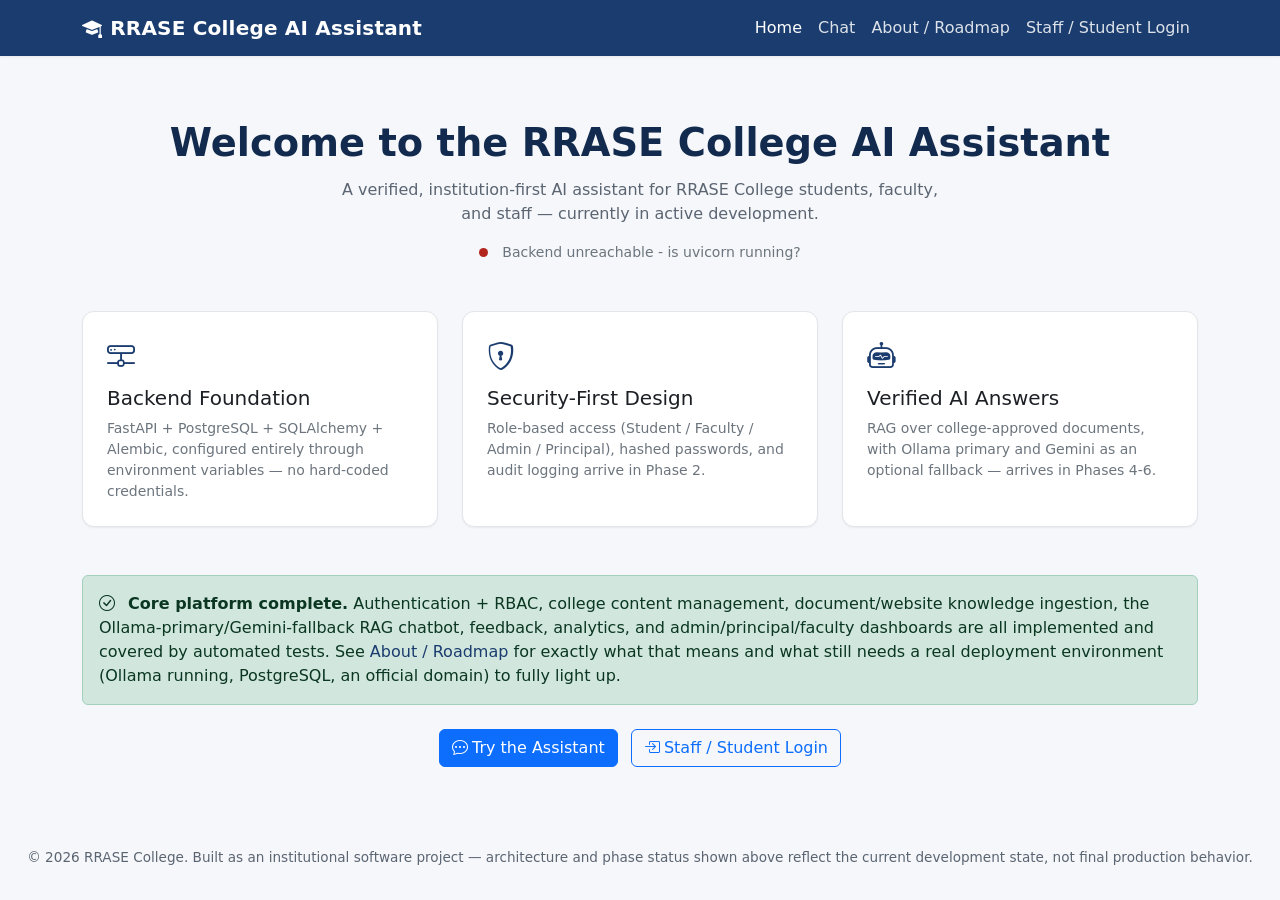
<file: frontend/index.html>
<!DOCTYPE html>
<html lang="en">
<head>
  <meta charset="UTF-8" />
  <meta name="viewport" content="width=device-width, initial-scale=1.0" />
  <title>RRASE College AI Assistant</title>
  <link
    href="https://cdn.jsdelivr.net/npm/bootstrap@5.3.3/dist/css/bootstrap.min.css"
    rel="stylesheet"
  />
  <link
    rel="stylesheet"
    href="https://cdn.jsdelivr.net/npm/bootstrap-icons@1.11.3/font/bootstrap-icons.css"
  />
  <link rel="stylesheet" href="assets/css/style.css" />
</head>
<body>
  <nav class="navbar navbar-expand-lg rrase-navbar">
    <div class="container">
      <a class="navbar-brand" href="index.html">
        <i class="bi bi-mortarboard-fill me-2"></i>RRASE College AI Assistant
      </a>
      <button
        class="navbar-toggler"
        type="button"
        data-bs-toggle="collapse"
        data-bs-target="#navMain"
      >
        <span class="navbar-toggler-icon"></span>
      </button>
      <div class="collapse navbar-collapse" id="navMain">
        <ul class="navbar-nav ms-auto">
          <li class="nav-item"><a class="nav-link" href="index.html">Home</a></li>
          <li class="nav-item"><a class="nav-link" href="chat.html">Chat</a></li>
          <li class="nav-item"><a class="nav-link" href="about.html">About / Roadmap</a></li>
          <li class="nav-item"><a class="nav-link" href="login.html">Staff / Student Login</a></li>
        </ul>
      </div>
    </div>
  </nav>

  <section class="rrase-hero">
    <div class="container">
      <h1>Welcome to the RRASE College AI Assistant</h1>
      <p>
        A verified, institution-first AI assistant for RRASE College students,
        faculty, and staff — currently in active development.
      </p>

      <div class="d-flex justify-content-center align-items-center gap-2 mt-3">
        <span id="rrase-status-indicator" class="rrase-status-dot rrase-status-down"></span>
        <span id="rrase-status-label" class="text-secondary small">Checking backend status…</span>
      </div>
    </div>
  </section>

  <div class="container pb-5">
    <div class="row g-4 justify-content-center">
      <div class="col-md-4">
        <div class="rrase-card p-4 h-100">
          <i class="bi bi-hdd-network fs-3" style="color: var(--brand-primary)"></i>
          <h5 class="mt-2">Backend Foundation</h5>
          <p class="text-secondary small mb-0">
            FastAPI + PostgreSQL + SQLAlchemy + Alembic, configured entirely
            through environment variables — no hard-coded credentials.
          </p>
        </div>
      </div>
      <div class="col-md-4">
        <div class="rrase-card p-4 h-100">
          <i class="bi bi-shield-lock fs-3" style="color: var(--brand-primary)"></i>
          <h5 class="mt-2">Security-First Design</h5>
          <p class="text-secondary small mb-0">
            Role-based access (Student / Faculty / Admin / Principal),
            hashed passwords, and audit logging arrive in Phase 2.
          </p>
        </div>
      </div>
      <div class="col-md-4">
        <div class="rrase-card p-4 h-100">
          <i class="bi bi-robot fs-3" style="color: var(--brand-primary)"></i>
          <h5 class="mt-2">Verified AI Answers</h5>
          <p class="text-secondary small mb-0">
            RAG over college-approved documents, with Ollama primary and
            Gemini as an optional fallback — arrives in Phases 4-6.
          </p>
        </div>
      </div>
    </div>

    <div class="alert alert-success mt-5 mb-0" role="alert">
      <i class="bi bi-check-circle me-2"></i>
      <strong>Core platform complete.</strong> Authentication + RBAC, college
      content management, document/website knowledge ingestion, the
      Ollama-primary/Gemini-fallback RAG chatbot, feedback, analytics, and
      admin/principal/faculty dashboards are all implemented and covered by
      automated tests. See <a href="about.html">About / Roadmap</a> for
      exactly what that means and what still needs a real deployment
      environment (Ollama running, PostgreSQL, an official domain) to fully
      light up.
    </div>

    <div class="text-center mt-4">
      <a href="chat.html" class="btn btn-primary me-2"><i class="bi bi-chat-dots me-1"></i>Try the Assistant</a>
      <a href="login.html" class="btn btn-outline-primary"><i class="bi bi-box-arrow-in-right me-1"></i>Staff / Student Login</a>
    </div>
  </div>

  <footer class="rrase-footer">
    &copy; 2026 RRASE College. Built as an institutional software project —
    architecture and phase status shown above reflect the current
    development state, not final production behavior.
  </footer>

  <script
    src="https://cdn.jsdelivr.net/npm/bootstrap@5.3.3/dist/js/bootstrap.bundle.min.js"
  ></script>
  <script src="assets/js/config.js"></script>
  <script src="assets/js/main.js"></script>
</body>
</html>
</file>
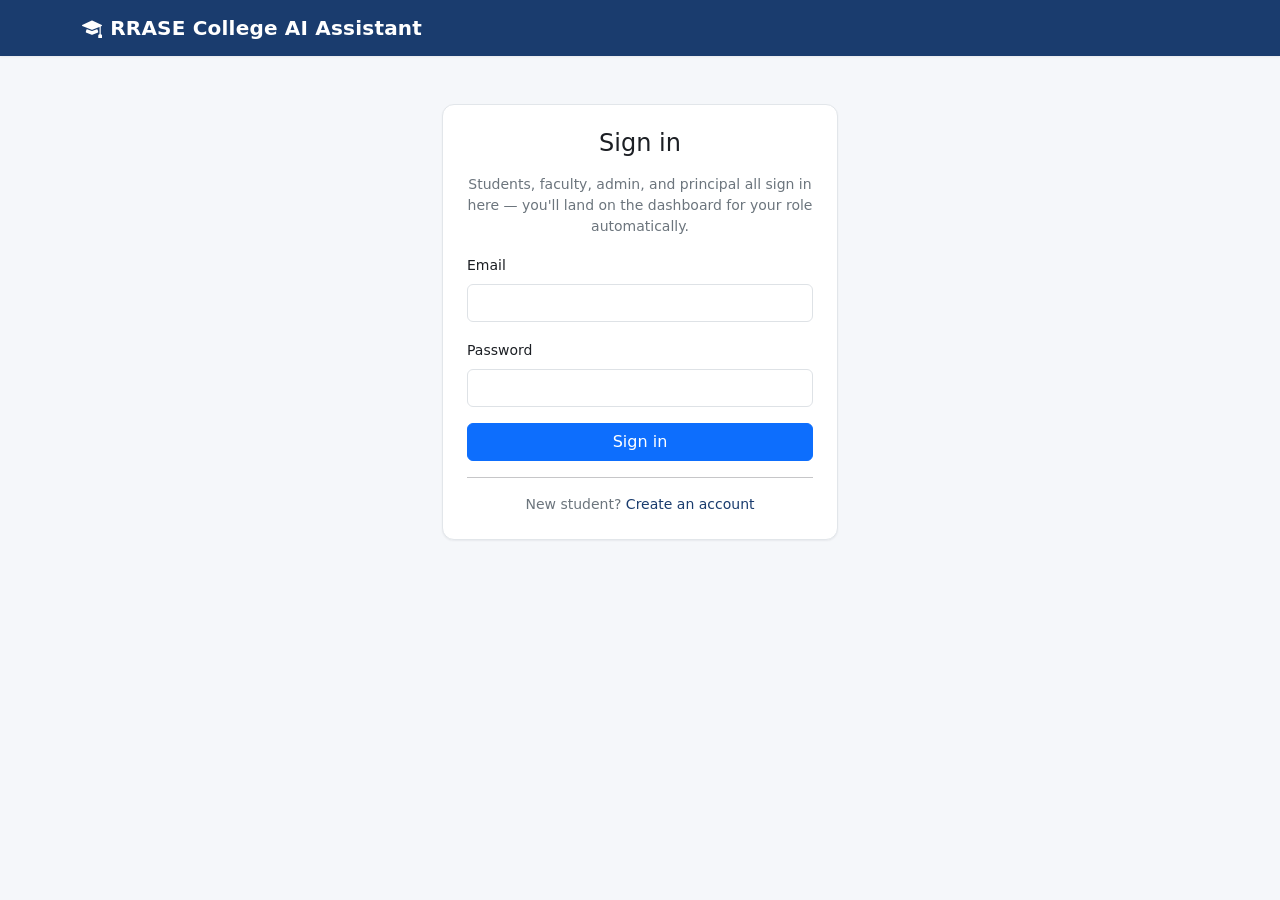
<file: frontend/admin/index.html>
<!DOCTYPE html>
<html lang="en">
<head>
  <meta charset="UTF-8" />
  <meta name="viewport" content="width=device-width, initial-scale=1.0" />
  <title>Admin Dashboard - RRASE College AI Assistant</title>
  <link href="https://cdn.jsdelivr.net/npm/bootstrap@5.3.3/dist/css/bootstrap.min.css" rel="stylesheet" />
  <link rel="stylesheet" href="https://cdn.jsdelivr.net/npm/bootstrap-icons@1.11.3/font/bootstrap-icons.css" />
  <link rel="stylesheet" href="../assets/css/style.css" />
</head>
<body>
  <nav class="navbar navbar-expand-lg rrase-navbar">
    <div class="container-fluid px-4">
      <a class="navbar-brand" href="index.html"><i class="bi bi-shield-lock me-2"></i>Admin Dashboard</a>
      <div class="d-flex">
        <a href="../chat.html" class="btn btn-sm btn-outline-light me-2">View Chat</a>
        <button id="logoutBtn" class="btn btn-sm btn-light">Logout</button>
      </div>
    </div>
  </nav>

  <div class="container-fluid px-4 py-3">
    <ul class="nav nav-pills mb-3 flex-wrap" id="tabNav">
      <li class="nav-item"><button class="nav-link active" data-tab="overview">Overview</button></li>
      <li class="nav-item"><button class="nav-link" data-tab="college_info">College Info</button></li>
      <li class="nav-item"><button class="nav-link" data-tab="departments">Departments</button></li>
      <li class="nav-item"><button class="nav-link" data-tab="faculty">Faculty</button></li>
      <li class="nav-item"><button class="nav-link" data-tab="courses">Courses</button></li>
      <li class="nav-item"><button class="nav-link" data-tab="faqs">FAQs</button></li>
      <li class="nav-item"><button class="nav-link" data-tab="notices">Notices</button></li>
      <li class="nav-item"><button class="nav-link" data-tab="events">Events</button></li>
      <li class="nav-item"><button class="nav-link" data-tab="facilities">Facilities</button></li>
      <li class="nav-item"><button class="nav-link" data-tab="contacts">Contacts</button></li>
      <li class="nav-item"><button class="nav-link" data-tab="documents">Documents</button></li>
      <li class="nav-item"><button class="nav-link" data-tab="website">Website Knowledge</button></li>
      <li class="nav-item"><button class="nav-link" data-tab="unanswered">Unanswered Qs</button></li>
      <li class="nav-item"><button class="nav-link" data-tab="users">Users</button></li>
      <li class="nav-item"><button class="nav-link" data-tab="audit">Audit Log</button></li>
    </ul>

    <div id="tabContent" class="rrase-card p-3"></div>
  </div>

  <script src="../assets/js/config.js"></script>
  <script src="../assets/js/api.js"></script>
  <script src="../assets/js/dashboard.js"></script>
  <script src="app.js"></script>
</body>
</html>
</file>
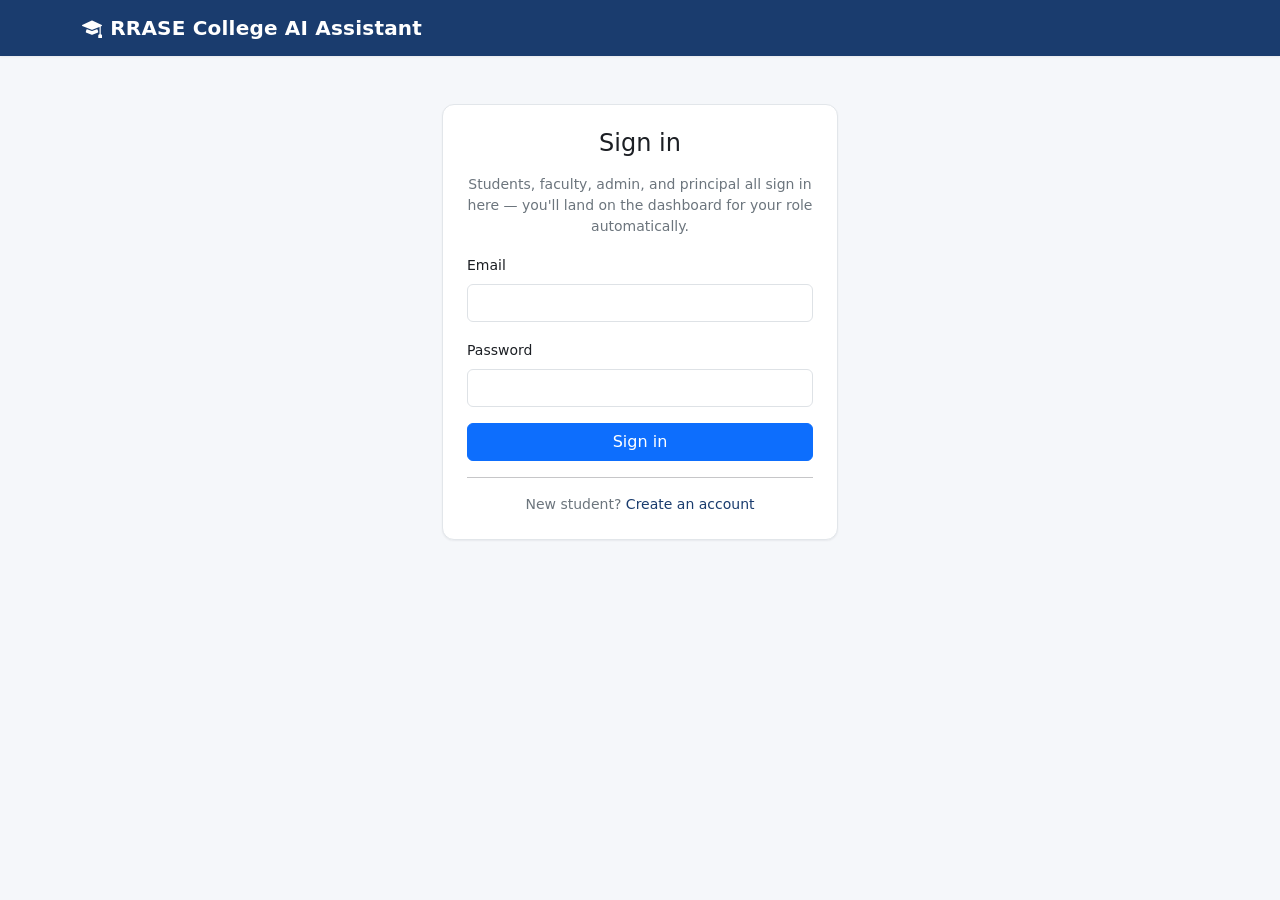
<file: frontend/faculty/index.html>
<!DOCTYPE html>
<html lang="en">
<head>
  <meta charset="UTF-8" />
  <meta name="viewport" content="width=device-width, initial-scale=1.0" />
  <title>Faculty Dashboard - RRASE College AI Assistant</title>
  <link href="https://cdn.jsdelivr.net/npm/bootstrap@5.3.3/dist/css/bootstrap.min.css" rel="stylesheet" />
  <link rel="stylesheet" href="https://cdn.jsdelivr.net/npm/bootstrap-icons@1.11.3/font/bootstrap-icons.css" />
  <link rel="stylesheet" href="../assets/css/style.css" />
</head>
<body>
  <nav class="navbar navbar-expand-lg rrase-navbar">
    <div class="container-fluid px-4">
      <a class="navbar-brand" href="index.html"><i class="bi bi-person-workspace me-2"></i>Faculty Dashboard</a>
      <div class="d-flex">
        <a href="../chat.html" class="btn btn-sm btn-outline-light me-2">View Chat</a>
        <button id="logoutBtn" class="btn btn-sm btn-light">Logout</button>
      </div>
    </div>
  </nav>

  <div class="container-fluid px-4 py-3">
    <ul class="nav nav-pills mb-3 flex-wrap" id="tabNav">
      <li class="nav-item"><button class="nav-link active" data-tab="overview">Overview</button></li>
      <li class="nav-item"><button class="nav-link" data-tab="unanswered">Unanswered Questions</button></li>
      <li class="nav-item"><button class="nav-link" data-tab="faqs">FAQs (view)</button></li>
      <li class="nav-item"><button class="nav-link" data-tab="notices">Notices (view)</button></li>
    </ul>

    <div id="tabContent" class="rrase-card p-3"></div>
  </div>

  <script src="../assets/js/config.js"></script>
  <script src="../assets/js/api.js"></script>
  <script src="../assets/js/dashboard.js"></script>
  <script src="app.js"></script>
</body>
</html>
</file>
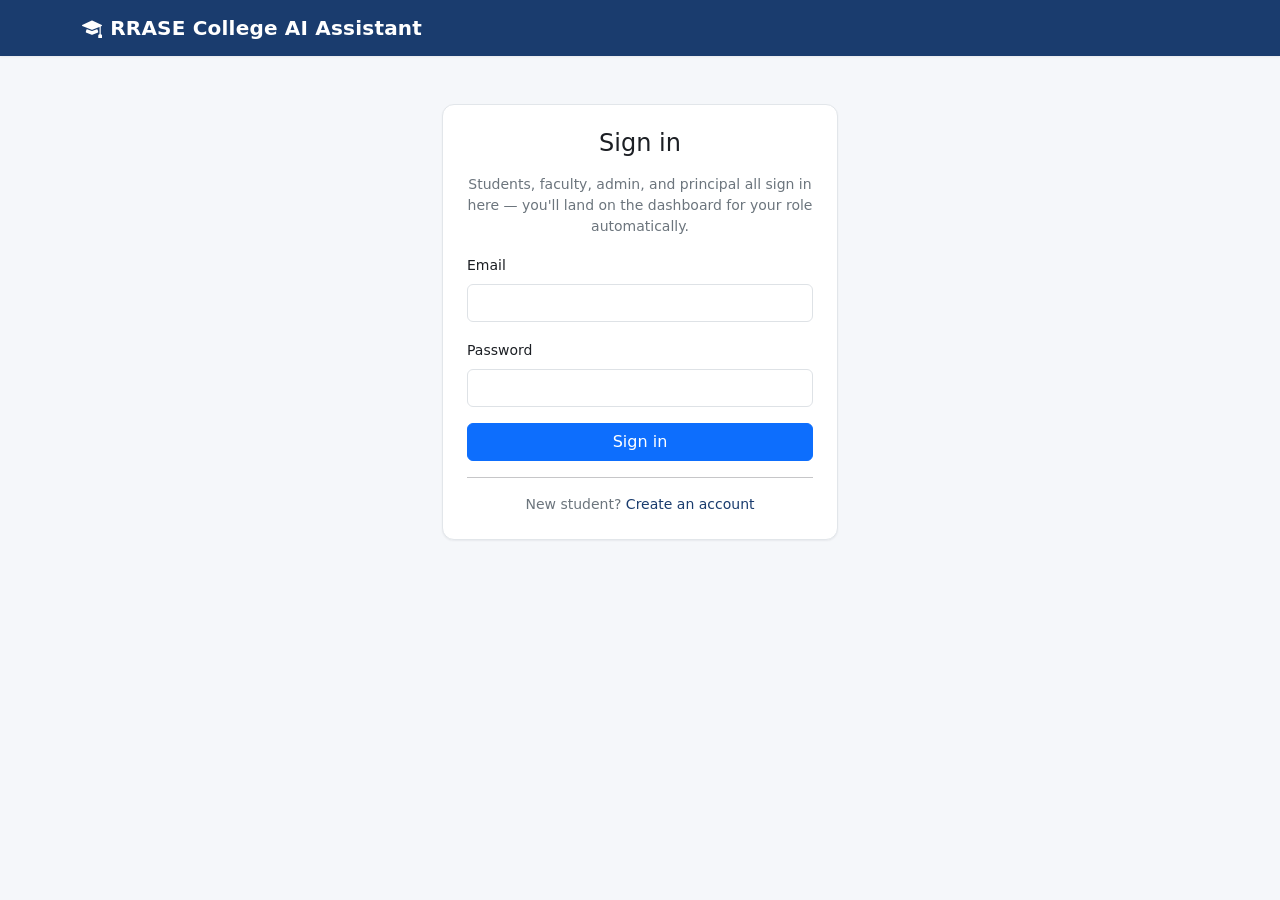
<file: frontend/principal/index.html>
<!DOCTYPE html>
<html lang="en">
<head>
  <meta charset="UTF-8" />
  <meta name="viewport" content="width=device-width, initial-scale=1.0" />
  <title>Principal Dashboard - RRASE College AI Assistant</title>
  <link href="https://cdn.jsdelivr.net/npm/bootstrap@5.3.3/dist/css/bootstrap.min.css" rel="stylesheet" />
  <link rel="stylesheet" href="https://cdn.jsdelivr.net/npm/bootstrap-icons@1.11.3/font/bootstrap-icons.css" />
  <link rel="stylesheet" href="../assets/css/style.css" />
</head>
<body>
  <nav class="navbar navbar-expand-lg rrase-navbar">
    <div class="container-fluid px-4">
      <a class="navbar-brand" href="index.html"><i class="bi bi-mortarboard me-2"></i>Principal Dashboard</a>
      <div class="d-flex">
        <a href="../chat.html" class="btn btn-sm btn-outline-light me-2">View Chat</a>
        <button id="logoutBtn" class="btn btn-sm btn-light">Logout</button>
      </div>
    </div>
  </nav>

  <div class="container-fluid px-4 py-3">
    <ul class="nav nav-pills mb-3 flex-wrap" id="tabNav">
      <li class="nav-item"><button class="nav-link active" data-tab="overview">Overview</button></li>
      <li class="nav-item"><button class="nav-link" data-tab="college_info">College Info</button></li>
      <li class="nav-item"><button class="nav-link" data-tab="departments">Departments</button></li>
      <li class="nav-item"><button class="nav-link" data-tab="faculty">Faculty</button></li>
      <li class="nav-item"><button class="nav-link" data-tab="courses">Courses</button></li>
      <li class="nav-item"><button class="nav-link" data-tab="faqs">FAQs</button></li>
      <li class="nav-item"><button class="nav-link" data-tab="notices">Notices</button></li>
      <li class="nav-item"><button class="nav-link" data-tab="events">Events</button></li>
      <li class="nav-item"><button class="nav-link" data-tab="facilities">Facilities</button></li>
      <li class="nav-item"><button class="nav-link" data-tab="contacts">Contacts</button></li>
      <li class="nav-item"><button class="nav-link" data-tab="documents">Documents</button></li>
      <li class="nav-item"><button class="nav-link" data-tab="website">Website Knowledge</button></li>
      <li class="nav-item"><button class="nav-link" data-tab="unanswered">Unanswered Qs</button></li>
      <li class="nav-item"><button class="nav-link" data-tab="audit">Audit Log</button></li>
    </ul>

    <div id="tabContent" class="rrase-card p-3"></div>
  </div>

  <script src="../assets/js/config.js"></script>
  <script src="../assets/js/api.js"></script>
  <script src="../assets/js/dashboard.js"></script>
  <script src="app.js"></script>
</body>
</html>
</file>
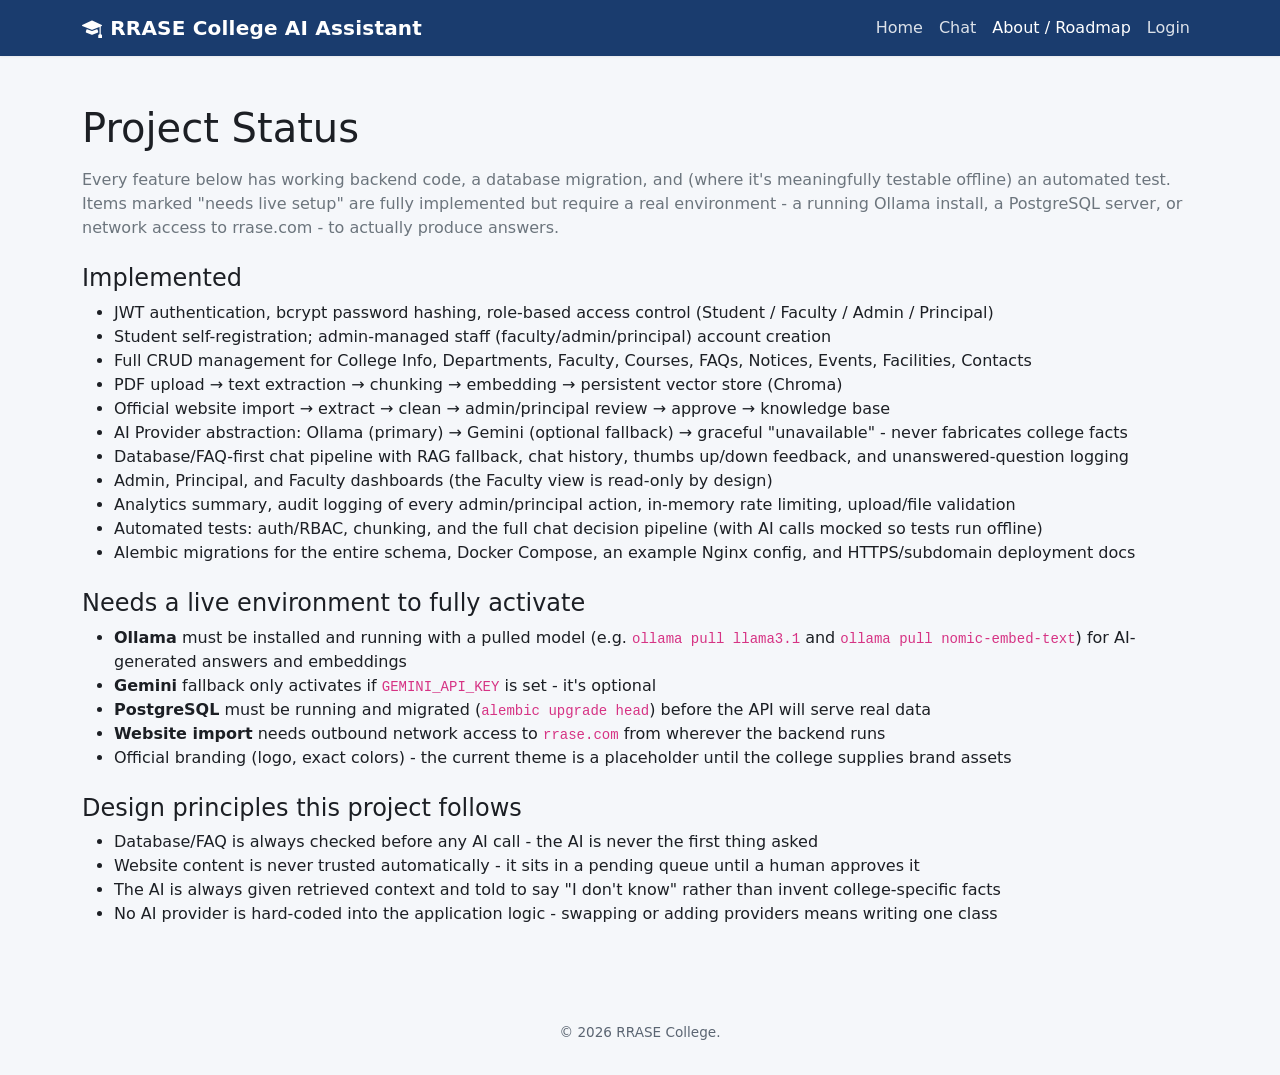
<file: frontend/about.html>
<!DOCTYPE html>
<html lang="en">
<head>
  <meta charset="UTF-8" />
  <meta name="viewport" content="width=device-width, initial-scale=1.0" />
  <title>About &amp; Roadmap - RRASE College AI Assistant</title>
  <link href="https://cdn.jsdelivr.net/npm/bootstrap@5.3.3/dist/css/bootstrap.min.css" rel="stylesheet" />
  <link rel="stylesheet" href="https://cdn.jsdelivr.net/npm/bootstrap-icons@1.11.3/font/bootstrap-icons.css" />
  <link rel="stylesheet" href="assets/css/style.css" />
</head>
<body>
  <nav class="navbar navbar-expand-lg rrase-navbar">
    <div class="container">
      <a class="navbar-brand" href="index.html"><i class="bi bi-mortarboard-fill me-2"></i>RRASE College AI Assistant</a>
      <button class="navbar-toggler" type="button" data-bs-toggle="collapse" data-bs-target="#navMain">
        <span class="navbar-toggler-icon"></span>
      </button>
      <div class="collapse navbar-collapse" id="navMain">
        <ul class="navbar-nav ms-auto">
          <li class="nav-item"><a class="nav-link" href="index.html">Home</a></li>
          <li class="nav-item"><a class="nav-link" href="chat.html">Chat</a></li>
          <li class="nav-item"><a class="nav-link active" href="about.html">About / Roadmap</a></li>
          <li class="nav-item"><a class="nav-link" href="login.html">Login</a></li>
        </ul>
      </div>
    </div>
  </nav>

  <div class="container py-5">
    <h1 class="mb-3">Project Status</h1>
    <p class="text-secondary">
      Every feature below has working backend code, a database migration,
      and (where it's meaningfully testable offline) an automated test.
      Items marked "needs live setup" are fully implemented but require a
      real environment - a running Ollama install, a PostgreSQL server, or
      network access to rrase.com - to actually produce answers.
    </p>

    <h2 class="h4 mt-4">Implemented</h2>
    <ul>
      <li>JWT authentication, bcrypt password hashing, role-based access control (Student / Faculty / Admin / Principal)</li>
      <li>Student self-registration; admin-managed staff (faculty/admin/principal) account creation</li>
      <li>Full CRUD management for College Info, Departments, Faculty, Courses, FAQs, Notices, Events, Facilities, Contacts</li>
      <li>PDF upload &rarr; text extraction &rarr; chunking &rarr; embedding &rarr; persistent vector store (Chroma)</li>
      <li>Official website import &rarr; extract &rarr; clean &rarr; admin/principal review &rarr; approve &rarr; knowledge base</li>
      <li>AI Provider abstraction: Ollama (primary) &rarr; Gemini (optional fallback) &rarr; graceful "unavailable" - never fabricates college facts</li>
      <li>Database/FAQ-first chat pipeline with RAG fallback, chat history, thumbs up/down feedback, and unanswered-question logging</li>
      <li>Admin, Principal, and Faculty dashboards (the Faculty view is read-only by design)</li>
      <li>Analytics summary, audit logging of every admin/principal action, in-memory rate limiting, upload/file validation</li>
      <li>Automated tests: auth/RBAC, chunking, and the full chat decision pipeline (with AI calls mocked so tests run offline)</li>
      <li>Alembic migrations for the entire schema, Docker Compose, an example Nginx config, and HTTPS/subdomain deployment docs</li>
    </ul>

    <h2 class="h4 mt-4">Needs a live environment to fully activate</h2>
    <ul>
      <li><strong>Ollama</strong> must be installed and running with a pulled model (e.g. <code>ollama pull llama3.1</code> and <code>ollama pull nomic-embed-text</code>) for AI-generated answers and embeddings</li>
      <li><strong>Gemini</strong> fallback only activates if <code>GEMINI_API_KEY</code> is set - it's optional</li>
      <li><strong>PostgreSQL</strong> must be running and migrated (<code>alembic upgrade head</code>) before the API will serve real data</li>
      <li><strong>Website import</strong> needs outbound network access to <code>rrase.com</code> from wherever the backend runs</li>
      <li>Official branding (logo, exact colors) - the current theme is a placeholder until the college supplies brand assets</li>
    </ul>

    <h2 class="h4 mt-4">Design principles this project follows</h2>
    <ul>
      <li>Database/FAQ is always checked before any AI call - the AI is never the first thing asked</li>
      <li>Website content is never trusted automatically - it sits in a pending queue until a human approves it</li>
      <li>The AI is always given retrieved context and told to say "I don't know" rather than invent college-specific facts</li>
      <li>No AI provider is hard-coded into the application logic - swapping or adding providers means writing one class</li>
    </ul>
  </div>

  <footer class="rrase-footer">&copy; 2026 RRASE College.</footer>

  <script src="https://cdn.jsdelivr.net/npm/bootstrap@5.3.3/dist/js/bootstrap.bundle.min.js"></script>
  <script src="assets/js/config.js"></script>
  <script src="assets/js/main.js"></script>
</body>
</html>
</file>
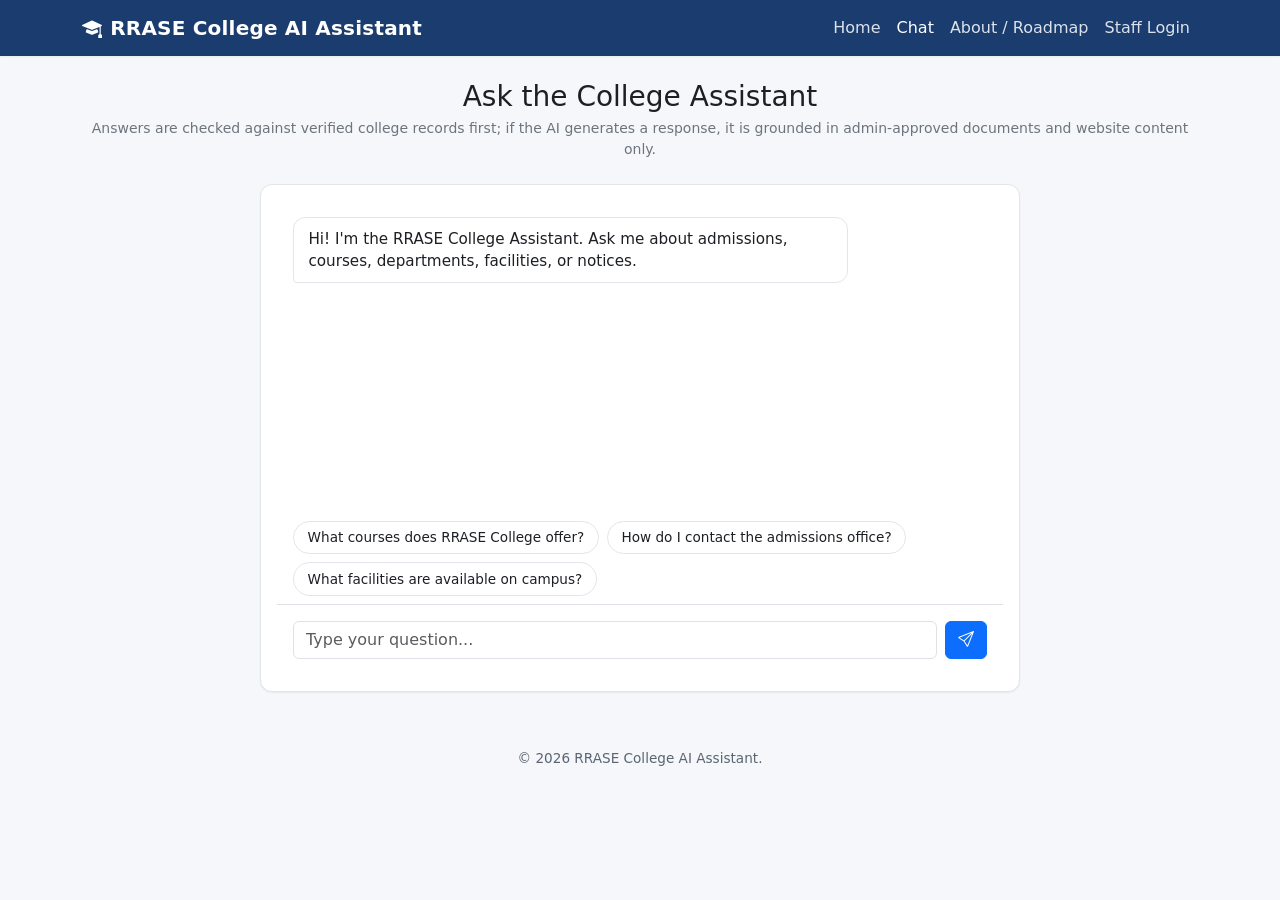
<file: frontend/chat.html>
<!DOCTYPE html>
<html lang="en">
<head>
  <meta charset="UTF-8" />
  <meta name="viewport" content="width=device-width, initial-scale=1.0" />
  <title>Chat - RRASE College AI Assistant</title>
  <link href="https://cdn.jsdelivr.net/npm/bootstrap@5.3.3/dist/css/bootstrap.min.css" rel="stylesheet" />
  <link rel="stylesheet" href="https://cdn.jsdelivr.net/npm/bootstrap-icons@1.11.3/font/bootstrap-icons.css" />
  <link rel="stylesheet" href="assets/css/style.css" />
</head>
<body>
  <nav class="navbar navbar-expand-lg rrase-navbar">
    <div class="container">
      <a class="navbar-brand" href="index.html"><i class="bi bi-mortarboard-fill me-2"></i>RRASE College AI Assistant</a>
      <button class="navbar-toggler" type="button" data-bs-toggle="collapse" data-bs-target="#navMain">
        <span class="navbar-toggler-icon"></span>
      </button>
      <div class="collapse navbar-collapse" id="navMain">
        <ul class="navbar-nav ms-auto">
          <li class="nav-item"><a class="nav-link" href="index.html">Home</a></li>
          <li class="nav-item"><a class="nav-link active" href="chat.html">Chat</a></li>
          <li class="nav-item"><a class="nav-link" href="about.html">About / Roadmap</a></li>
          <li class="nav-item"><a class="nav-link" href="login.html">Staff Login</a></li>
        </ul>
      </div>
    </div>
  </nav>

  <div class="container py-4">
    <h1 class="h3 text-center mb-1">Ask the College Assistant</h1>
    <p class="text-center text-secondary small mb-4">
      Answers are checked against verified college records first; if the AI
      generates a response, it is grounded in admin-approved documents and
      website content only.
    </p>

    <div class="rrase-card rrase-chat-window">
      <div id="chatMessages" class="rrase-chat-messages"></div>

      <div class="d-flex flex-wrap gap-2 px-3 pb-2">
        <span class="rrase-suggested-chip">What courses does RRASE College offer?</span>
        <span class="rrase-suggested-chip">How do I contact the admissions office?</span>
        <span class="rrase-suggested-chip">What facilities are available on campus?</span>
      </div>

      <div id="feedbackRow" class="d-none px-3 pb-2 d-flex align-items-center gap-2 small text-secondary">
        Was this helpful?
        <button id="feedbackUp" class="btn btn-sm btn-outline-success"><i class="bi bi-hand-thumbs-up"></i></button>
        <button id="feedbackDown" class="btn btn-sm btn-outline-danger"><i class="bi bi-hand-thumbs-down"></i></button>
      </div>

      <form id="chatForm" class="d-flex gap-2 p-3 border-top">
        <input id="chatInput" type="text" class="form-control" placeholder="Type your question..." autocomplete="off" />
        <button type="submit" class="btn btn-primary"><i class="bi bi-send"></i></button>
      </form>
    </div>
  </div>

  <footer class="rrase-footer">&copy; 2026 RRASE College AI Assistant.</footer>

  <script src="https://cdn.jsdelivr.net/npm/bootstrap@5.3.3/dist/js/bootstrap.bundle.min.js"></script>
  <script src="assets/js/config.js"></script>
  <script src="assets/js/api.js"></script>
  <script src="assets/js/main.js"></script>
  <script src="assets/js/chat.js"></script>
</body>
</html>
</file>
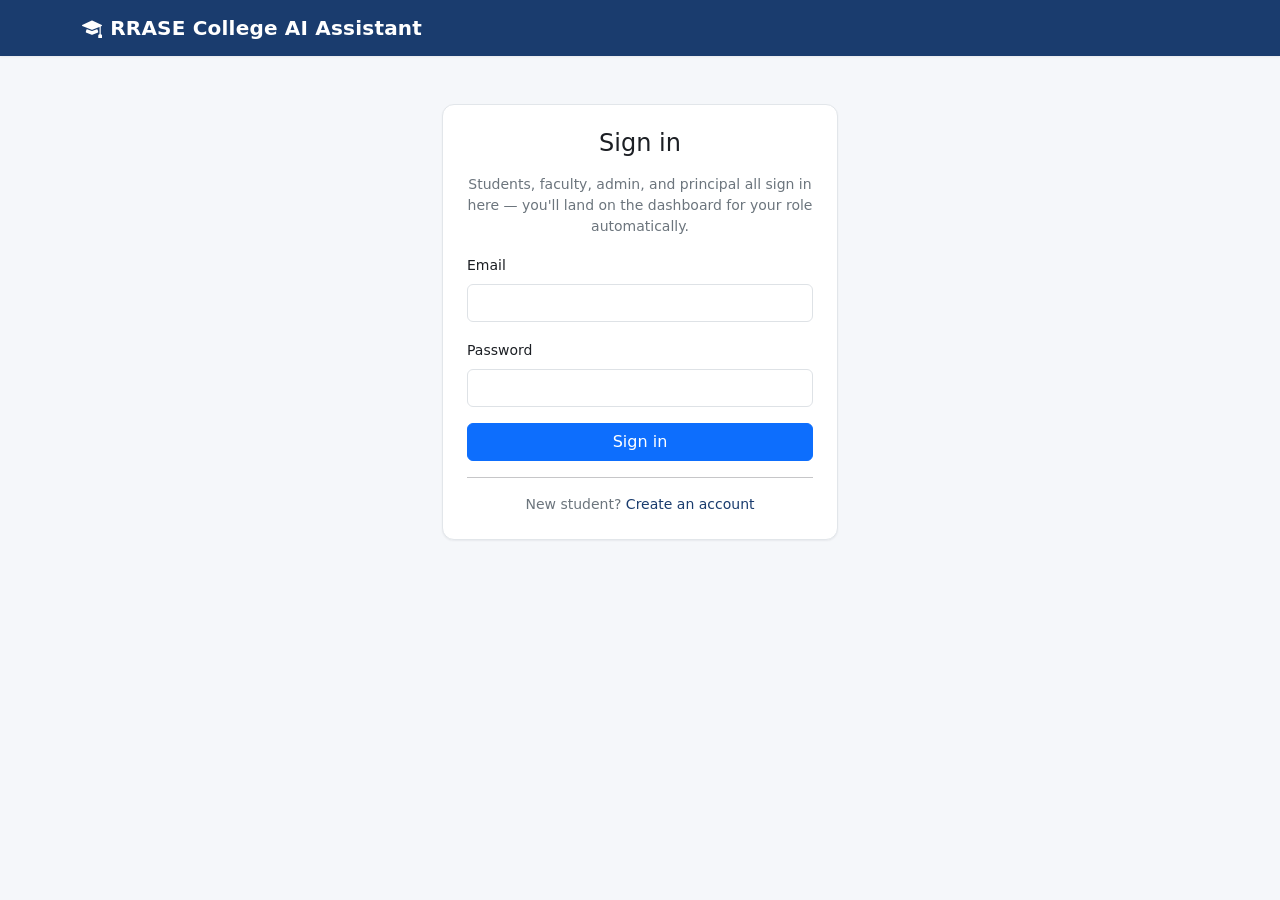
<file: frontend/login.html>
<!DOCTYPE html>
<html lang="en">
<head>
  <meta charset="UTF-8" />
  <meta name="viewport" content="width=device-width, initial-scale=1.0" />
  <title>Login - RRASE College AI Assistant</title>
  <link href="https://cdn.jsdelivr.net/npm/bootstrap@5.3.3/dist/css/bootstrap.min.css" rel="stylesheet" />
  <link rel="stylesheet" href="https://cdn.jsdelivr.net/npm/bootstrap-icons@1.11.3/font/bootstrap-icons.css" />
  <link rel="stylesheet" href="assets/css/style.css" />
</head>
<body>
  <nav class="navbar navbar-expand-lg rrase-navbar">
    <div class="container">
      <a class="navbar-brand" href="index.html"><i class="bi bi-mortarboard-fill me-2"></i>RRASE College AI Assistant</a>
    </div>
  </nav>

  <div class="container py-5" style="max-width: 420px;">
    <div class="rrase-card p-4">
      <h1 class="h4 mb-3 text-center">Sign in</h1>
      <p class="text-secondary small text-center">
        Students, faculty, admin, and principal all sign in here — you'll
        land on the dashboard for your role automatically.
      </p>
      <div id="loginError" class="alert alert-danger d-none"></div>
      <form id="loginForm">
        <div class="mb-3">
          <label class="form-label small">Email</label>
          <input type="email" class="form-control" id="email" required />
        </div>
        <div class="mb-3">
          <label class="form-label small">Password</label>
          <input type="password" class="form-control" id="password" required />
        </div>
        <button type="submit" class="btn btn-primary w-100">Sign in</button>
      </form>
      <hr />
      <p class="small text-center text-secondary mb-0">
        New student? <a href="register.html">Create an account</a>
      </p>
    </div>
  </div>

  <script src="assets/js/config.js"></script>
  <script src="assets/js/api.js"></script>
  <script>
    document.getElementById("loginForm").addEventListener("submit", async (e) => {
      e.preventDefault();
      const errorBox = document.getElementById("loginError");
      errorBox.classList.add("d-none");
      const email = document.getElementById("email").value.trim();
      const password = document.getElementById("password").value;
      try {
        const data = await window.RraseAPI.login(email, password);
        if (data.roles.includes("admin")) window.location.href = "admin/index.html";
        else if (data.roles.includes("principal")) window.location.href = "principal/index.html";
        else if (data.roles.includes("faculty")) window.location.href = "faculty/index.html";
        else window.location.href = "chat.html";
      } catch (err) {
        errorBox.textContent = err.message || "Login failed.";
        errorBox.classList.remove("d-none");
      }
    });
  </script>
</body>
</html>
</file>
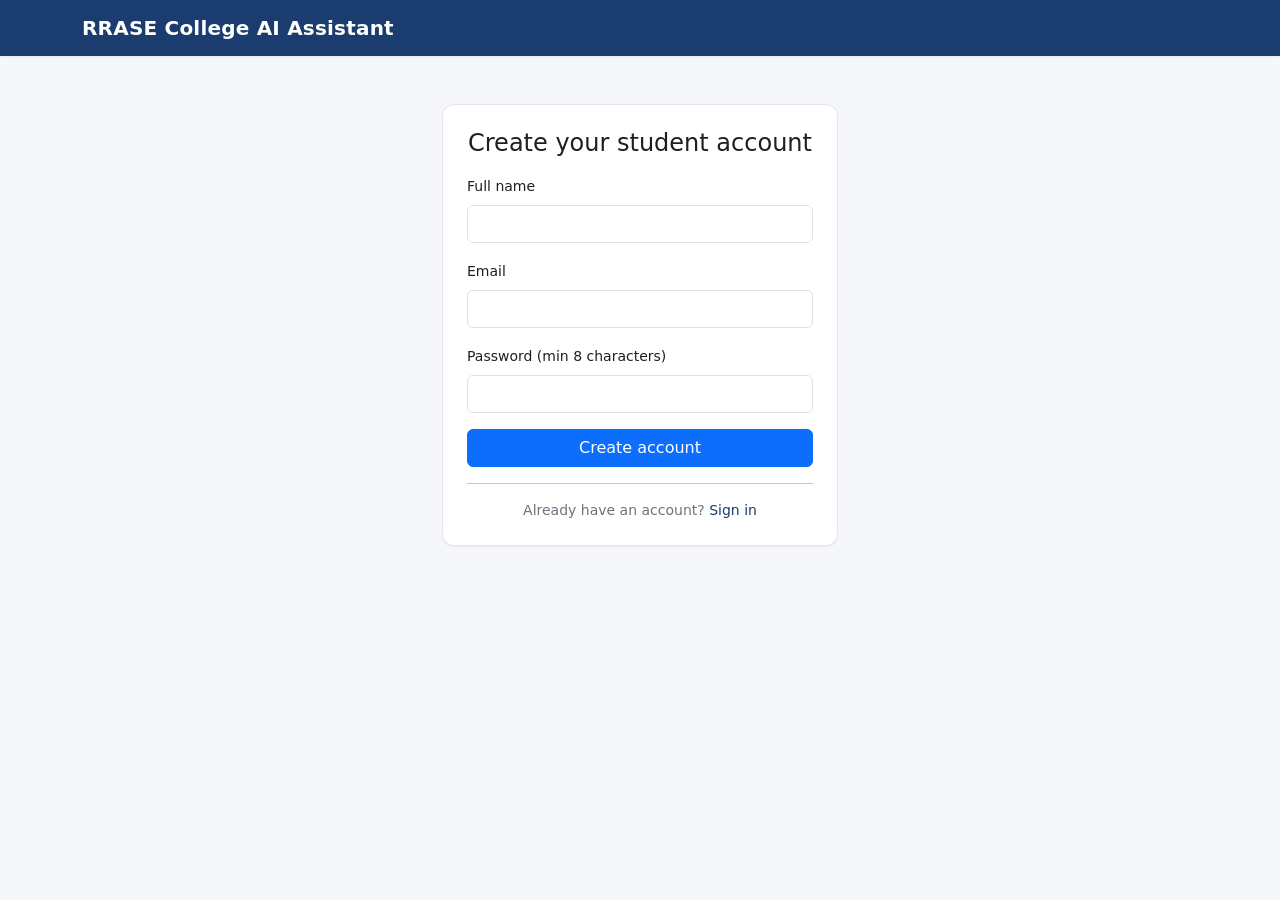
<file: frontend/register.html>
<!DOCTYPE html>
<html lang="en">
<head>
  <meta charset="UTF-8" />
  <meta name="viewport" content="width=device-width, initial-scale=1.0" />
  <title>Create Account - RRASE College AI Assistant</title>
  <link href="https://cdn.jsdelivr.net/npm/bootstrap@5.3.3/dist/css/bootstrap.min.css" rel="stylesheet" />
  <link rel="stylesheet" href="assets/css/style.css" />
</head>
<body>
  <nav class="navbar navbar-expand-lg rrase-navbar">
    <div class="container">
      <a class="navbar-brand" href="index.html">RRASE College AI Assistant</a>
    </div>
  </nav>
  <div class="container py-5" style="max-width: 420px;">
    <div class="rrase-card p-4">
      <h1 class="h4 mb-3 text-center">Create your student account</h1>
      <div id="regError" class="alert alert-danger d-none"></div>
      <div id="regSuccess" class="alert alert-success d-none"></div>
      <form id="regForm">
        <div class="mb-3">
          <label class="form-label small">Full name</label>
          <input type="text" class="form-control" id="fullName" required />
        </div>
        <div class="mb-3">
          <label class="form-label small">Email</label>
          <input type="email" class="form-control" id="email" required />
        </div>
        <div class="mb-3">
          <label class="form-label small">Password (min 8 characters)</label>
          <input type="password" class="form-control" id="password" minlength="8" required />
        </div>
        <button type="submit" class="btn btn-primary w-100">Create account</button>
      </form>
      <hr />
      <p class="small text-center text-secondary mb-0">Already have an account? <a href="login.html">Sign in</a></p>
    </div>
  </div>
  <script src="assets/js/config.js"></script>
  <script src="assets/js/api.js"></script>
  <script>
    document.getElementById("regForm").addEventListener("submit", async (e) => {
      e.preventDefault();
      const errorBox = document.getElementById("regError");
      const successBox = document.getElementById("regSuccess");
      errorBox.classList.add("d-none");
      successBox.classList.add("d-none");
      try {
        await window.RraseAPI.register(
          document.getElementById("email").value.trim(),
          document.getElementById("fullName").value.trim(),
          document.getElementById("password").value
        );
        successBox.textContent = "Account created! Redirecting to sign in...";
        successBox.classList.remove("d-none");
        setTimeout(() => (window.location.href = "login.html"), 1200);
      } catch (err) {
        errorBox.textContent = err.message || "Registration failed.";
        errorBox.classList.remove("d-none");
      }
    });
  </script>
</body>
</html>
</file>
<file: frontend/assets/css/style.css>
/* =========================================================
   RRASE College AI Assistant - Design Tokens & Base Styles
   Change the CSS variables below to match official branding
   once the college provides logos / brand colors.
   ========================================================= */

:root {
  /* Brand colors - PLACEHOLDER until official branding is supplied */
  --brand-primary: #1a3c6e;
  --brand-primary-dark: #122a4d;
  --brand-accent: #d4a017;
  --brand-success: #1e7a4c;
  --brand-danger: #b3261e;

  --surface-bg: #f5f7fa;
  --surface-card: #ffffff;
  --surface-border: #e2e6ea;

  --text-primary: #1c1f24;
  --text-secondary: #5b6572;
  --text-inverse: #ffffff;

  --font-sans: "Segoe UI", system-ui, -apple-system, Roboto, Arial, sans-serif;

  --radius-sm: 6px;
  --radius-md: 12px;
  --radius-lg: 20px;

  --shadow-sm: 0 1px 2px rgba(16, 24, 40, 0.06);
  --shadow-md: 0 4px 12px rgba(16, 24, 40, 0.08);
  --shadow-lg: 0 12px 32px rgba(16, 24, 40, 0.12);
}

* {
  box-sizing: border-box;
}

body {
  font-family: var(--font-sans);
  background-color: var(--surface-bg);
  color: var(--text-primary);
  margin: 0;
  min-height: 100vh;
}

a {
  color: var(--brand-primary);
  text-decoration: none;
}
a:hover {
  text-decoration: underline;
}

/* ---------- Navbar ---------- */
.rrase-navbar {
  background: var(--brand-primary);
  color: var(--text-inverse);
  box-shadow: var(--shadow-sm);
}
.rrase-navbar .navbar-brand {
  color: var(--text-inverse);
  font-weight: 600;
  letter-spacing: 0.2px;
}
.rrase-navbar .nav-link {
  color: rgba(255, 255, 255, 0.85);
}
.rrase-navbar .nav-link:hover,
.rrase-navbar .nav-link.active {
  color: var(--text-inverse);
}

/* ---------- Cards ---------- */
.rrase-card {
  background: var(--surface-card);
  border: 1px solid var(--surface-border);
  border-radius: var(--radius-md);
  box-shadow: var(--shadow-sm);
}

/* ---------- Hero / landing ---------- */
.rrase-hero {
  padding: 4rem 1rem 3rem;
  text-align: center;
}
.rrase-hero h1 {
  font-weight: 700;
  font-size: clamp(1.75rem, 3vw, 2.75rem);
  color: var(--brand-primary-dark);
}
.rrase-hero p {
  color: var(--text-secondary);
  max-width: 620px;
  margin: 0.75rem auto 0;
}

/* ---------- Chat UI ---------- */
.rrase-chat-window {
  max-width: 760px;
  margin: 0 auto;
  padding: 1rem;
}
.rrase-chat-messages {
  min-height: 320px;
  max-height: 60vh;
  overflow-y: auto;
  padding: 1rem;
  display: flex;
  flex-direction: column;
  gap: 0.75rem;
}
.rrase-msg {
  max-width: 80%;
  padding: 0.65rem 0.9rem;
  border-radius: var(--radius-md);
  line-height: 1.45;
  font-size: 0.95rem;
}
.rrase-msg-user {
  align-self: flex-end;
  background: var(--brand-primary);
  color: var(--text-inverse);
  border-bottom-right-radius: 4px;
}
.rrase-msg-bot {
  align-self: flex-start;
  background: var(--surface-card);
  border: 1px solid var(--surface-border);
  border-bottom-left-radius: 4px;
}
.rrase-msg-source {
  font-size: 0.8rem;
  color: var(--text-secondary);
  margin-top: 0.35rem;
}

.rrase-suggested-chip {
  border: 1px solid var(--surface-border);
  background: var(--surface-card);
  border-radius: 999px;
  padding: 0.35rem 0.85rem;
  font-size: 0.85rem;
  cursor: pointer;
  transition: background 0.15s ease;
}
.rrase-suggested-chip:hover {
  background: var(--surface-bg);
}

/* ---------- Status badge (used by the connection check) ---------- */
.rrase-status-dot {
  display: inline-block;
  width: 9px;
  height: 9px;
  border-radius: 50%;
  margin-right: 6px;
}
.rrase-status-ok {
  background: var(--brand-success);
}
.rrase-status-down {
  background: var(--brand-danger);
}

footer.rrase-footer {
  color: var(--text-secondary);
  font-size: 0.85rem;
  text-align: center;
  padding: 2rem 1rem;
}
</file>
